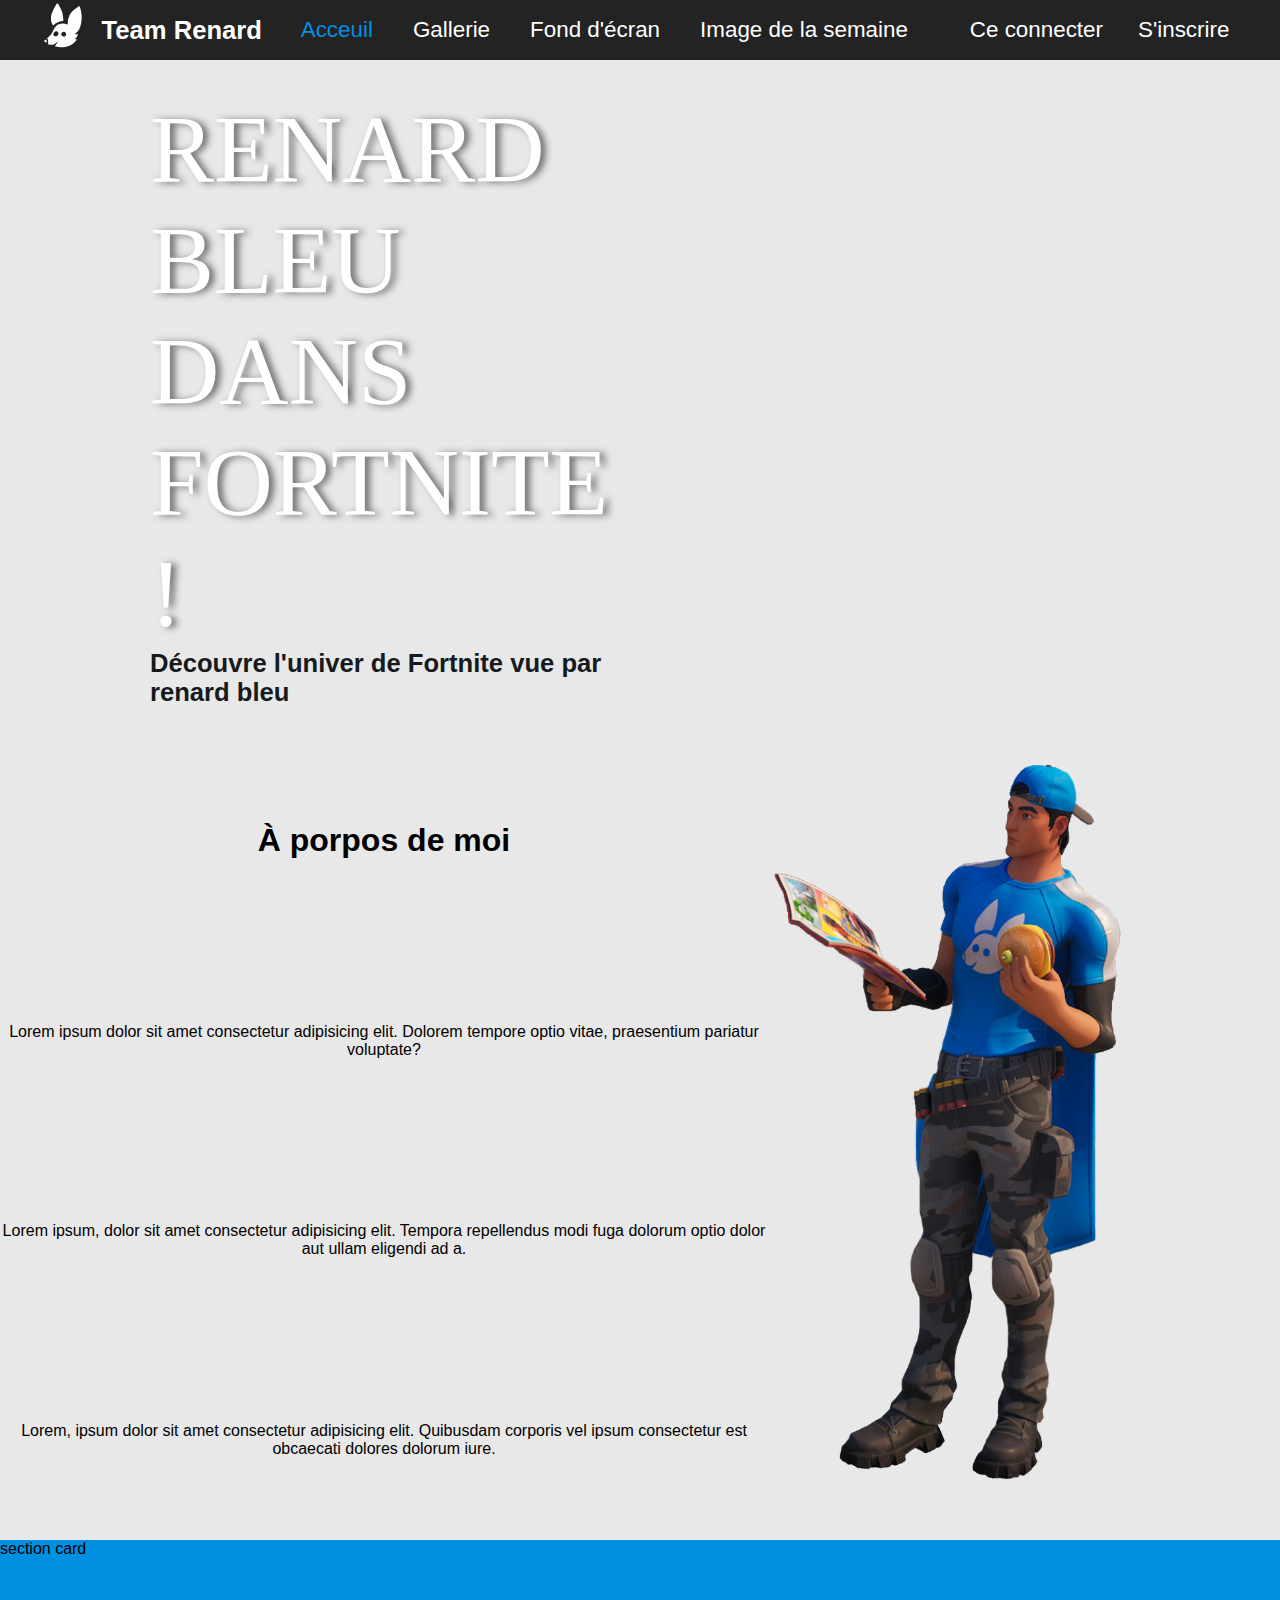
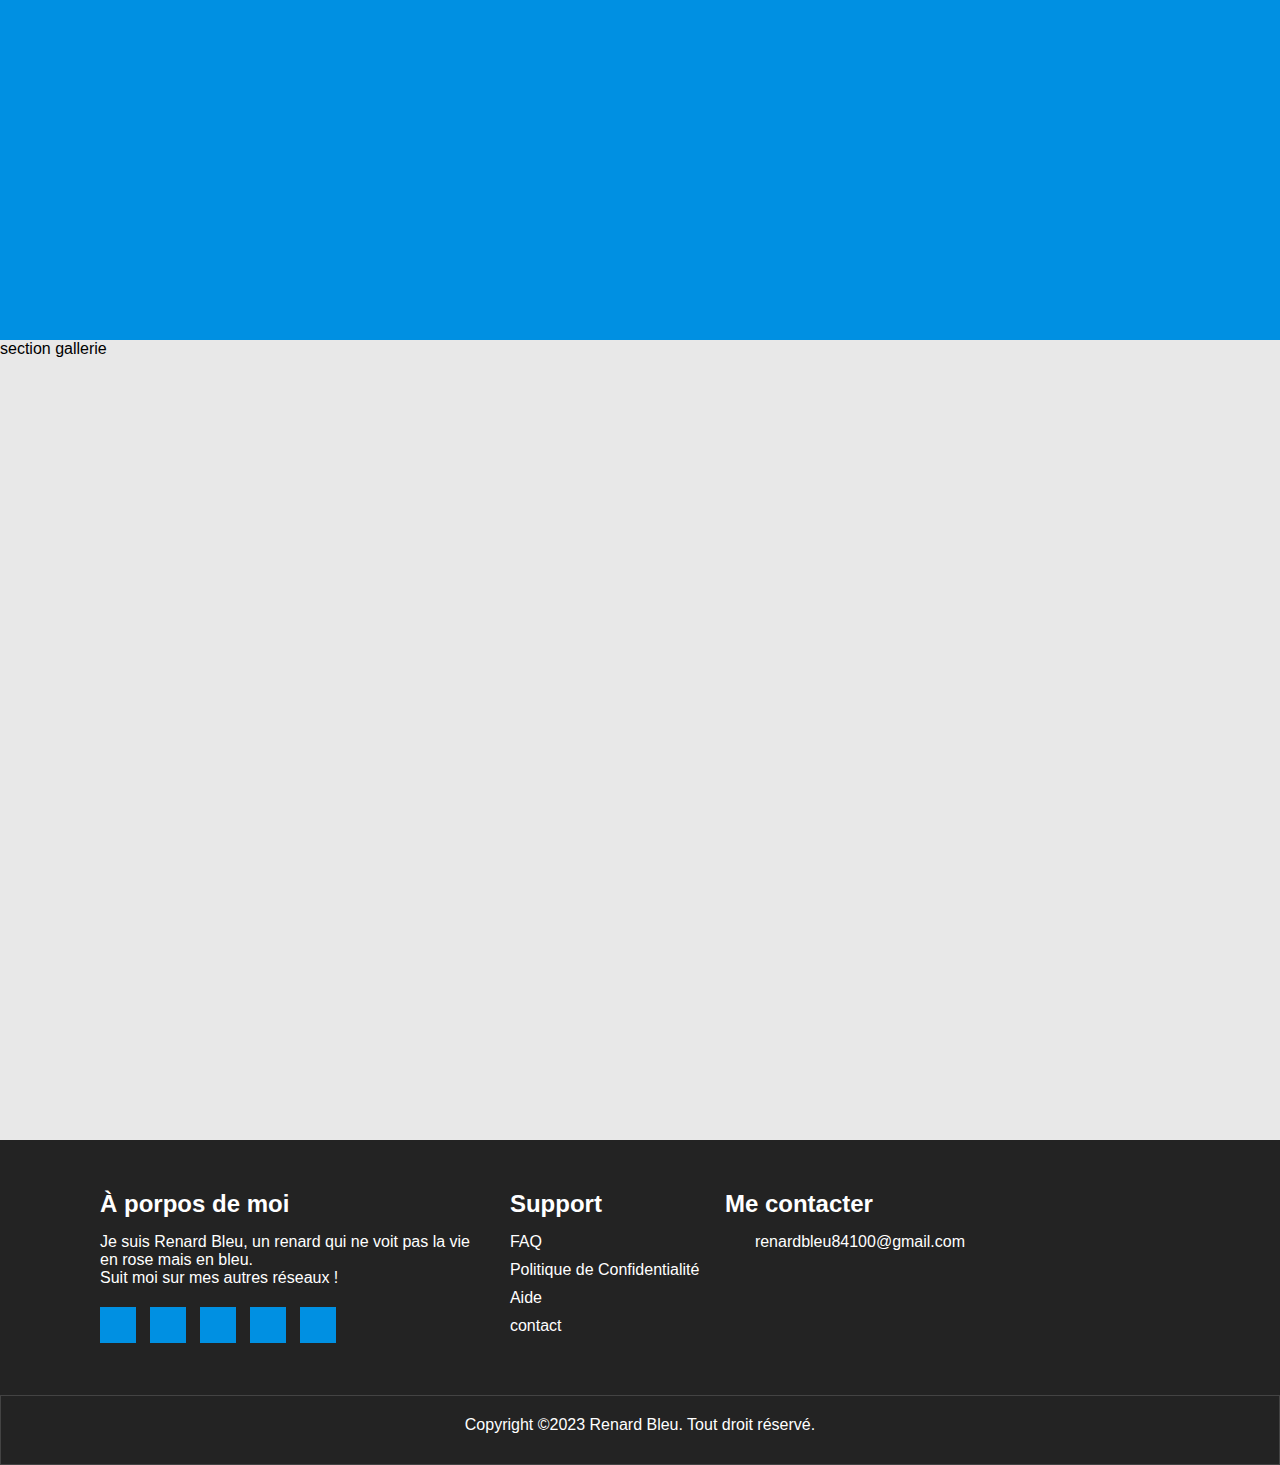
<file: index.html>
<!DOCTYPE html>
<html lang="fr">
<head>
    <meta charset="UTF-8">
    <meta http-equiv="X-UA-Compatible" content="IE=edge">
    <meta name="viewport" content="width=device-width,initial-scale=1.0">
    <title>Team Renard | Fortnite</title>
    <link rel="shortcut icon" href="/logo.svg">
    <link rel="stylesheet" href="https://cdnjs.cloudflare.com/ajax/libs/font-awesome/6.4.0/css/all.min.css" integrity="sha512-iecdLmaskl7CVkqkXNQ/ZH/XLlvWZOJyj7Yy7tcenmpD1ypASozpmT/E0iPtmFIB46ZmdtAc9eNBvH0H/ZpiBw==" crossorigin="anonymous" referrerpolicy="no-referrer" />
    <link rel="stylesheet" type="text/css" href="style.css">
</head>
<body>
    <header>
        <a href="https://renardbleu.github.io/team-renard.fr" class="logo">
            <div class="icon">
            <svg 
            xmlns="http://www.w3.org/2000/svg"
            width="302px" height="355px" viewBox="0 0 320 400">
           <path fill-rule="evenodd"
            d="M290.816,188.280 C280.296,216.830 268.174,233.871 246.346,248.498 C252.106,251.265 261.445,248.233 270.193,247.656 C271.493,257.760 264.360,266.423 261.748,271.748 C258.440,278.107 252.868,282.201 248.148,288.911 C251.594,289.987 258.040,289.425 263.051,292.693 C246.979,315.607 229.886,331.049 199.500,344.176 C162.500,358.656 121.406,356.822 86.500,346.500 C87.257,345.247 89.282,342.585 89.282,342.585 C89.282,342.585 111.089,316.437 112.176,301.674 C112.176,301.674 109.500,305.500 109.504,305.504 C102.677,316.344 93.298,322.631 81.598,329.137 C68.500,337.627 45.660,336.692 30.686,327.196 C36.214,312.364 33.844,288.924 24.307,281.307 C38.096,272.763 47.984,260.318 58.170,247.383 C72.173,227.087 78.709,198.678 97.846,183.645 C109.624,165.821 155.114,157.663 186.500,171.500 C187.167,171.167 189.333,172.333 189.956,170.815 C188.526,132.422 203.972,91.010 219.641,74.641 C235.943,53.276 258.352,38.019 282.942,23.043 C291.073,35.397 297.578,64.209 299.526,85.500 C304.104,119.167 301.172,152.833 290.816,188.280 ZM107.1000,227.1000 C98.387,221.599 84.486,228.377 79.000,237.1000 C74.853,245.275 74.800,255.990 81.000,262.000 C89.400,270.144 106.520,265.991 112.1000,255.000 C117.974,246.562 116.561,233.700 107.1000,227.1000 ZM159.500,229.1000 C147.626,229.1000 138.1000,237.954 138.1000,248.1000 C138.1000,260.046 144.626,267.1000 156.500,267.1000 C168.374,267.1000 177.000,263.046 177.000,251.1000 C177.000,240.954 171.374,229.1000 159.500,229.1000 ZM152.500,143.293 C142.167,144.608 131.833,146.419 120.266,150.075 C102.128,157.412 87.230,167.046 75.230,180.233 C54.662,164.325 48.569,112.909 64.524,78.019 C76.907,45.286 89.331,25.293 106.272,0.589 C119.717,16.240 128.976,33.654 137.894,54.969 C149.003,82.176 154.456,111.585 154.500,140.500 C155.667,141.500 152.333,142.500 152.500,143.293 ZM15.771,316.229 C10.601,313.732 6.527,310.140 0.554,306.715 C1.728,300.280 9.146,296.046 13.686,291.598 C21.179,292.294 24.145,305.539 19.500,316.500 C18.500,316.500 17.500,316.500 15.771,316.229 Z"/>
           </svg>
        </div>
           <span>Team Renard</span>
        </a>

        <ul class="navbar">
            <li><a href="https://renardbleu.github.io/team-renard.fr" class="active">Acceuil</a></li>
            <li><a href="https://renardbleu.github.io/team-renard.fr/gallerie">Gallerie</a></li>
            <li><a href="#">Fond d'écran</a></li>
            <li><a href="https://renardbleu.github.io/team-renard.fr/weekimage">Image de la semaine</a></li>
        </ul>
        <div class="main">
            <a href="/404page.html" class="user"><i class="fa-sharp fa-solid fa-circle-user"></i>Ce connecter</a>
            <a href="/404page.html">S'inscrire</a>
            <i class="fa-sharp fa-solid fa-bars" id="menu-icon"></i>
        </div>
    </header>
    <div class="banner">
        <div class="bannerbox1">
            <div class="titlebox">
                <span class="bannertitre">RENARD BLEU<br>DANS FORTNITE !</span>
                <p>Découvre l'univer de Fortnite vue par renard bleu</p>
            </div>
        </div>
        <div class="bannerbox2"></div>
    </div>
    <main>
        <section class="secmoi">
            <div class="sec1text">
                <h1>À porpos de moi</h1>
                <p class="p1">Lorem ipsum dolor sit amet consectetur adipisicing elit. Dolorem tempore optio vitae, praesentium pariatur voluptate?</p>
                <p class="p2">Lorem ipsum, dolor sit amet consectetur adipisicing elit. Tempora repellendus modi fuga dolorum optio dolor aut ullam eligendi ad a.</p>
                <p class="p3">Lorem, ipsum dolor sit amet consectetur adipisicing elit. Quibusdam corporis vel ipsum consectetur est obcaecati dolores dolorum iure.</p>
            </div>
            <div class="sec1image"><img src="/image sec1.png"></div>
        </section>
        <section class="seccard">section card</section>
        <section class="secgallerie">section gallerie</section>
    </main>
    <footer>
        <div class="container">
            <div class="sec aboutme">
                <h2>À porpos de moi</h2>
                <p>Je suis Renard Bleu, un renard qui ne voit pas la vie en rose mais en bleu. <br> Suit moi sur mes autres réseaux !</p>
                <ul class="sci">
                    <li><a href="#"><i class="fa-brands fa-twitter"></i></a></li>
                    <li><a href="#"><i class="fa-brands fa-youtube"></i></a></li>
                    <li><a href="#"><i class="fa-brands fa-tiktok"></i></a></li>
                    <li><a href="#"><i class="fa-brands fa-discord"></i></a></li>
                    <li><a href="#"><i class="fa-brands fa-instagram"></i></a></li>
                </ul>
            </div>
            <div class="=sec quicklinks">
                <h2>Support</h2>
                <ul>
                    <li><a href="#">FAQ</a></li>
                    <li><a href="#">Politique de Confidentialité</a></li>
                    <li><a href="#">Aide</a></li>
                    <li><a href="#">contact</a></li>
                </ul>
            </div>
            
            <div class="sec contact">
                <h2>Me contacter</h2>
                <ul class="info">
                    <li>
                        <span><i class="fa-solid fa-envelope"></i></span>
                        <p><a href="mailto:renardbleu84100@gmail.com">renardbleu84100@gmail.com</a></p>
                    </li>
                </ul>
            </div>
        </div>
    </footer>
    <div class="copyrightText">
        <p>Copyright ©2023 Renard Bleu. Tout droit réservé.</p>
    </div>
</body>
</html>
</file>
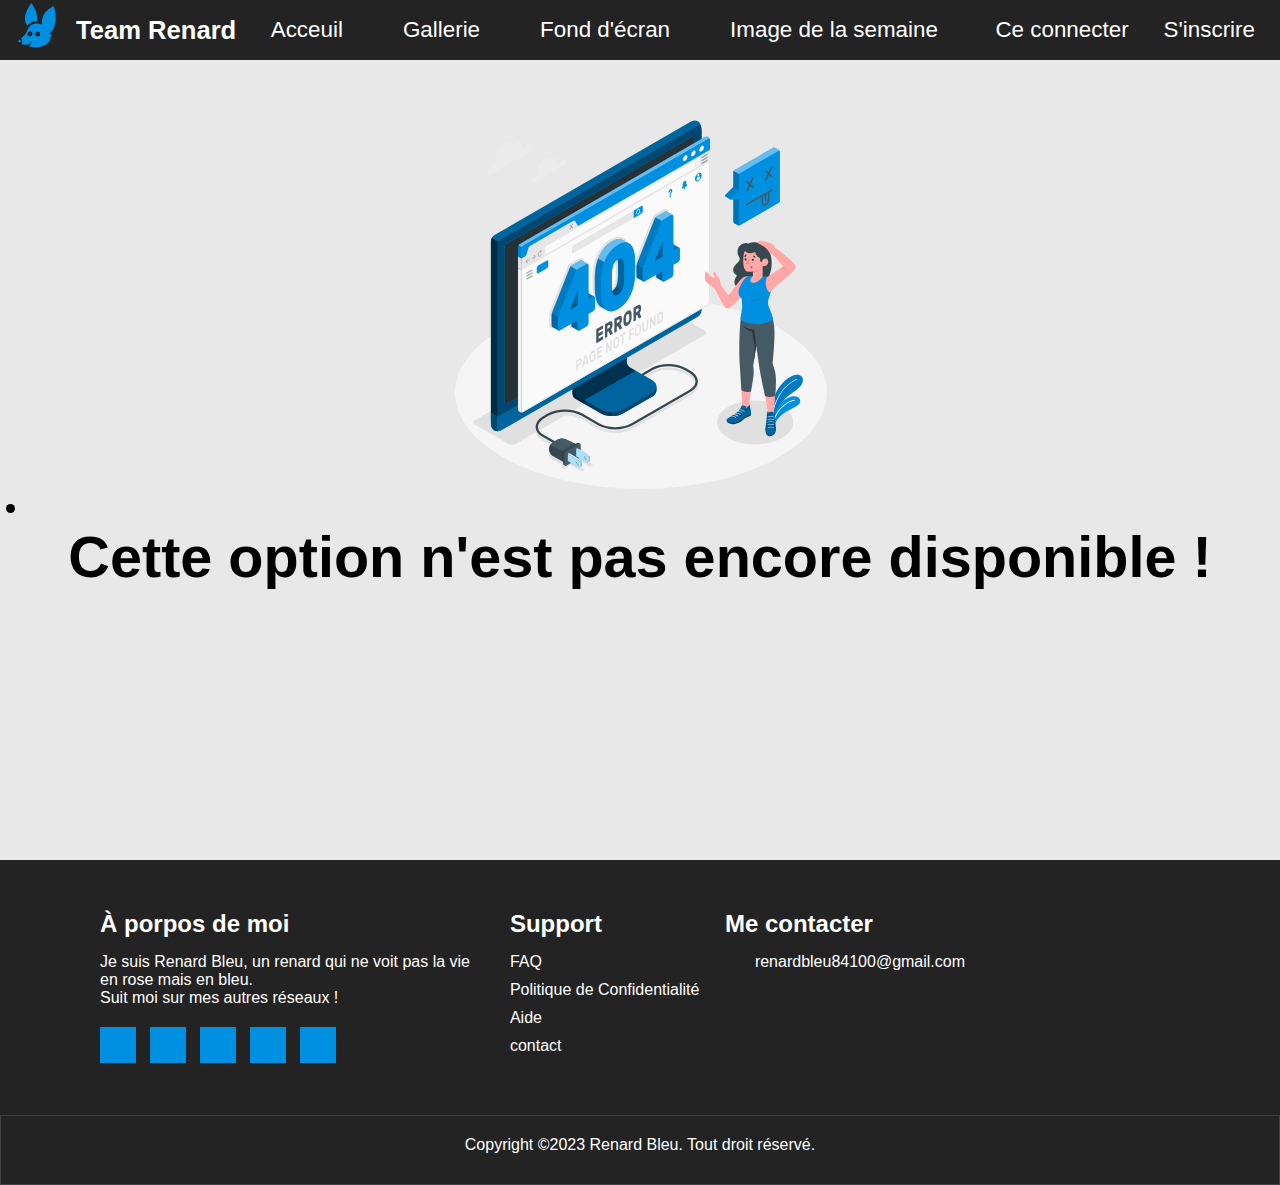
<file: 404page.html>
<!DOCTYPE html>
<html lang="fr">
<head>
    <meta charset="UTF-8">
    <meta http-equiv="X-UA-Compatible" content="IE=edge">
    <meta name="viewport" content="width=device-width,initial-scale=1.0">
    <title>Team Renard | Fortnite</title>
    <link rel="stylesheet" href="https://cdnjs.cloudflare.com/ajax/libs/font-awesome/6.4.0/css/all.min.css" integrity="sha512-iecdLmaskl7CVkqkXNQ/ZH/XLlvWZOJyj7Yy7tcenmpD1ypASozpmT/E0iPtmFIB46ZmdtAc9eNBvH0H/ZpiBw==" crossorigin="anonymous" referrerpolicy="no-referrer" />
    <link rel="stylesheet" type="text/css" href="style 404.css">
</head>
<body>
    <header>
        <a href="/index.html" class="logo">
            <div class="icon">
            <svg 
            xmlns="http://www.w3.org/2000/svg"
            width="302px" height="355px" viewBox="0 0 320 400">
           <path fill-rule="evenodd"
            d="M290.816,188.280 C280.296,216.830 268.174,233.871 246.346,248.498 C252.106,251.265 261.445,248.233 270.193,247.656 C271.493,257.760 264.360,266.423 261.748,271.748 C258.440,278.107 252.868,282.201 248.148,288.911 C251.594,289.987 258.040,289.425 263.051,292.693 C246.979,315.607 229.886,331.049 199.500,344.176 C162.500,358.656 121.406,356.822 86.500,346.500 C87.257,345.247 89.282,342.585 89.282,342.585 C89.282,342.585 111.089,316.437 112.176,301.674 C112.176,301.674 109.500,305.500 109.504,305.504 C102.677,316.344 93.298,322.631 81.598,329.137 C68.500,337.627 45.660,336.692 30.686,327.196 C36.214,312.364 33.844,288.924 24.307,281.307 C38.096,272.763 47.984,260.318 58.170,247.383 C72.173,227.087 78.709,198.678 97.846,183.645 C109.624,165.821 155.114,157.663 186.500,171.500 C187.167,171.167 189.333,172.333 189.956,170.815 C188.526,132.422 203.972,91.010 219.641,74.641 C235.943,53.276 258.352,38.019 282.942,23.043 C291.073,35.397 297.578,64.209 299.526,85.500 C304.104,119.167 301.172,152.833 290.816,188.280 ZM107.1000,227.1000 C98.387,221.599 84.486,228.377 79.000,237.1000 C74.853,245.275 74.800,255.990 81.000,262.000 C89.400,270.144 106.520,265.991 112.1000,255.000 C117.974,246.562 116.561,233.700 107.1000,227.1000 ZM159.500,229.1000 C147.626,229.1000 138.1000,237.954 138.1000,248.1000 C138.1000,260.046 144.626,267.1000 156.500,267.1000 C168.374,267.1000 177.000,263.046 177.000,251.1000 C177.000,240.954 171.374,229.1000 159.500,229.1000 ZM152.500,143.293 C142.167,144.608 131.833,146.419 120.266,150.075 C102.128,157.412 87.230,167.046 75.230,180.233 C54.662,164.325 48.569,112.909 64.524,78.019 C76.907,45.286 89.331,25.293 106.272,0.589 C119.717,16.240 128.976,33.654 137.894,54.969 C149.003,82.176 154.456,111.585 154.500,140.500 C155.667,141.500 152.333,142.500 152.500,143.293 ZM15.771,316.229 C10.601,313.732 6.527,310.140 0.554,306.715 C1.728,300.280 9.146,296.046 13.686,291.598 C21.179,292.294 24.145,305.539 19.500,316.500 C18.500,316.500 17.500,316.500 15.771,316.229 Z"/>
           </svg>
        </div>
           <span>Team Renard</span>
        </a>

        <ul class="navbar">
            <li><a href="/index.html">Acceuil</a></li>
            <li><a href="/gallerie.html">Gallerie</a></li>
            <li><a href="#">Fond d'écran</a></li>
            <li><a href="/weekimage.html">Image de la semaine</a></li>
        </ul>
        <div class="main">
            <a href="/404page.html" class="user"><i class="fa-sharp fa-solid fa-circle-user"></i>Ce connecter</a>
            <a href="/404page.html">S'inscrire</a>
            <i class="fa-sharp fa-solid fa-bars"></i>
        </div>
    </header>
    <main>
        <section class="secmoi">
            <div class="sec1404">
                <img src="/404 Error-amico.svg">
                <h1>Cette option n'est pas encore disponible !</h1>
            </div>    
        </section>
    </main>
    <footer>
        <div class="container">
            <div class="sec aboutme">
                <h2>À porpos de moi</h2>
                <p>Je suis Renard Bleu, un renard qui ne voit pas la vie en rose mais en bleu. <br> Suit moi sur mes autres réseaux !</p>
                <ul class="sci">
                    <li><a href="#"><i class="fa-brands fa-twitter"></i></a></li>
                    <li><a href="#"><i class="fa-brands fa-youtube"></i></a></li>
                    <li><a href="#"><i class="fa-brands fa-tiktok"></i></a></li>
                    <li><a href="#"><i class="fa-brands fa-discord"></i></a></li>
                    <li><a href="#"><i class="fa-brands fa-instagram"></i></a></li>
                </ul>
            </div>
            <div class="=sec quicklinks">
                <h2>Support</h2>
                <ul>
                    <li><a href="#">FAQ</a></li>
                    <li><a href="#">Politique de Confidentialité</a></li>
                    <li><a href="#">Aide</a></li>
                    <li><a href="#">contact</a></li>
                </ul>
            </div>
            
            <div class="sec contact">
                <h2>Me contacter</h2>
                <ul class="info">
                    <li>
                        <span><i class="fa-solid fa-envelope"></i></span>
                        <p><a href="mailto:renardbleu84100@gmail.com">renardbleu84100@gmail.com</a></p>
                    </li>
                </ul>
            </div>
        </div>
    </footer>
    <div class="copyrightText">
        <p>Copyright ©2023 Renard Bleu. Tout droit réservé.</p>
    </div>
</body>
</html>
</file>
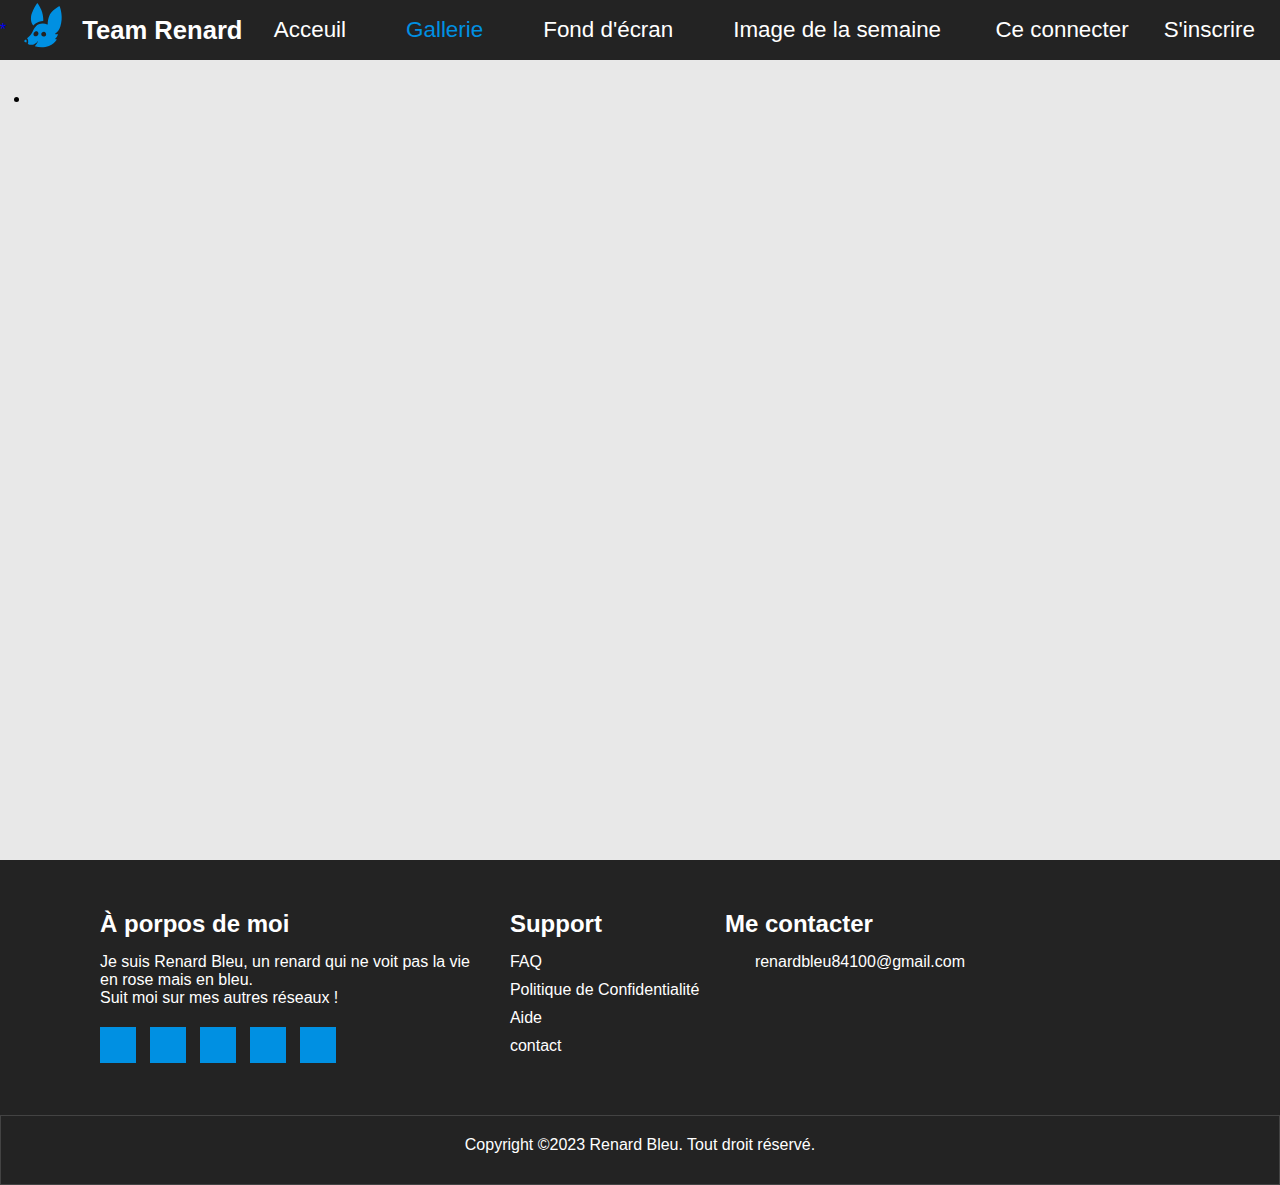
<file: gallerie.html>
<!DOCTYPE html>
<html lang="fr">
<head>
    <meta charset="UTF-8">
    <meta http-equiv="X-UA-Compatible" content="IE=edge">
    <meta name="viewport" content="width=device-width,initial-scale=1.0">
    <title>Team Renard | Fortnite</title>
    <link rel="stylesheet" href="https://cdnjs.cloudflare.com/ajax/libs/font-awesome/6.4.0/css/all.min.css" integrity="sha512-iecdLmaskl7CVkqkXNQ/ZH/XLlvWZOJyj7Yy7tcenmpD1ypASozpmT/E0iPtmFIB46ZmdtAc9eNBvH0H/ZpiBw==" crossorigin="anonymous" referrerpolicy="no-referrer" />
    <link rel="stylesheet" type="text/css" href="style gallerie.css">
</head>
<body>
    <header>
        <a href="#" class="logo">*
            <div class="icon">
            <svg 
            xmlns="http://www.w3.org/2000/svg"
            width="302px" height="355px" viewBox="0 0 320 400">
           <path fill-rule="evenodd"
            d="M290.816,188.280 C280.296,216.830 268.174,233.871 246.346,248.498 C252.106,251.265 261.445,248.233 270.193,247.656 C271.493,257.760 264.360,266.423 261.748,271.748 C258.440,278.107 252.868,282.201 248.148,288.911 C251.594,289.987 258.040,289.425 263.051,292.693 C246.979,315.607 229.886,331.049 199.500,344.176 C162.500,358.656 121.406,356.822 86.500,346.500 C87.257,345.247 89.282,342.585 89.282,342.585 C89.282,342.585 111.089,316.437 112.176,301.674 C112.176,301.674 109.500,305.500 109.504,305.504 C102.677,316.344 93.298,322.631 81.598,329.137 C68.500,337.627 45.660,336.692 30.686,327.196 C36.214,312.364 33.844,288.924 24.307,281.307 C38.096,272.763 47.984,260.318 58.170,247.383 C72.173,227.087 78.709,198.678 97.846,183.645 C109.624,165.821 155.114,157.663 186.500,171.500 C187.167,171.167 189.333,172.333 189.956,170.815 C188.526,132.422 203.972,91.010 219.641,74.641 C235.943,53.276 258.352,38.019 282.942,23.043 C291.073,35.397 297.578,64.209 299.526,85.500 C304.104,119.167 301.172,152.833 290.816,188.280 ZM107.1000,227.1000 C98.387,221.599 84.486,228.377 79.000,237.1000 C74.853,245.275 74.800,255.990 81.000,262.000 C89.400,270.144 106.520,265.991 112.1000,255.000 C117.974,246.562 116.561,233.700 107.1000,227.1000 ZM159.500,229.1000 C147.626,229.1000 138.1000,237.954 138.1000,248.1000 C138.1000,260.046 144.626,267.1000 156.500,267.1000 C168.374,267.1000 177.000,263.046 177.000,251.1000 C177.000,240.954 171.374,229.1000 159.500,229.1000 ZM152.500,143.293 C142.167,144.608 131.833,146.419 120.266,150.075 C102.128,157.412 87.230,167.046 75.230,180.233 C54.662,164.325 48.569,112.909 64.524,78.019 C76.907,45.286 89.331,25.293 106.272,0.589 C119.717,16.240 128.976,33.654 137.894,54.969 C149.003,82.176 154.456,111.585 154.500,140.500 C155.667,141.500 152.333,142.500 152.500,143.293 ZM15.771,316.229 C10.601,313.732 6.527,310.140 0.554,306.715 C1.728,300.280 9.146,296.046 13.686,291.598 C21.179,292.294 24.145,305.539 19.500,316.500 C18.500,316.500 17.500,316.500 15.771,316.229 Z"/>
           </svg>
        </div>
           <span>Team Renard</span>
        </a>

        <ul class="navbar">
            <li><a href="/index.html">Acceuil</a></li>
            <li><a href="#" class="active">Gallerie</a></li>
            <li><a href="#">Fond d'écran</a></li>
            <li><a href="/weekimage.html">Image de la semaine</a></li>
        </ul>
        <div class="main">
            <a href="#" class="user"><i class="fa-sharp fa-solid fa-circle-user"></i>Ce connecter</a>
            <a href="#">S'inscrire</a>
            <i class="fa-sharp fa-solid fa-bars"></i>
        </div>
    </header>
    <main>
        <section class="secmoi">
            <div class="sec1404">
               
            </div> 
        </section>
    </main>
    <footer>
        <div class="container">
            <div class="sec aboutme">
                <h2>À porpos de moi</h2>
                <p>Je suis Renard Bleu, un renard qui ne voit pas la vie en rose mais en bleu. <br> Suit moi sur mes autres réseaux !</p>
                <ul class="sci">
                    <li><a href="#"><i class="fa-brands fa-twitter"></i></a></li>
                    <li><a href="#"><i class="fa-brands fa-youtube"></i></a></li>
                    <li><a href="#"><i class="fa-brands fa-tiktok"></i></a></li>
                    <li><a href="#"><i class="fa-brands fa-discord"></i></a></li>
                    <li><a href="#"><i class="fa-brands fa-instagram"></i></a></li>
                </ul>
            </div>
            <div class="=sec quicklinks">
                <h2>Support</h2>
                <ul>
                    <li><a href="#">FAQ</a></li>
                    <li><a href="#">Politique de Confidentialité</a></li>
                    <li><a href="#">Aide</a></li>
                    <li><a href="#">contact</a></li>
                </ul>
            </div>
            
            <div class="sec contact">
                <h2>Me contacter</h2>
                <ul class="info">
                    <li>
                        <span><i class="fa-solid fa-envelope"></i></span>
                        <p><a href="mailto:renardbleu84100@gmail.com">renardbleu84100@gmail.com</a></p>
                    </li>
                </ul>
            </div>
        </div>
    </footer>
    <div class="copyrightText">
        <p>Copyright ©2023 Renard Bleu. Tout droit réservé.</p>
    </div>
</body>
</file>
<file: style.css>
:root{
    --bg-color: #e8e8e8;
    --bg-color-menu: #232323;
    --text-color-menu: #ffff;
    --main-color: #0090e2;
    --title-color: #151a1d;
}

@font-face {
    font-family: 'Burbank condensed bold';
    src: url(https://github.com/RenardBleu/team-renard.fr/raw/main/font/BurbankBigCondensed-Bold%20(1).otf);
}

*{
    margin: 0;
    padding: 0;
    box-sizing: border-box;
    font-family: 'Open Sans', sans-serif;
}
body{
    display: grid;
    align-content: end;
    min-height: 100vh;
    background-color: #e8e8e8;
}

/*----nav barre----*/

header {
    position: relative;
    width: 100%;
    height: 60px;
    top: 0;
    right: 0;
    z-index: 1000;
    display: flex;
    align-items: center;
    justify-content: space-between;
    background: var(--bg-color-menu);
}
.logo{
    display: flex;
    align-items: center;
    text-decoration: none;
}
.logo svg{
    fill: var(--text-color-menu);
    width: 50px;
    height: 50px;
}
.logo .icon{
    margin: 13px;
}
.logo:hover svg{
    fill: var(--main-color);
    transition: all 0.20s ease-in;
}
.logo span{
    font-size: 1.6rem;
    font-weight: 700;
    color: var(--text-color-menu);
}
.navbar{
    display: flex;
    list-style: none;
}
.navbar a{
    color: var(--text-color-menu);
    font-size: 1.4rem;
    font-weight: 500;
    padding: 5px 0;
    margin: 0px 30px;
    text-decoration: none;
}
.navbar a:hover{
    color: var(--main-color);
    transition: all 0.20s ease-in;
}
.navbar a.active{
    color: var(--main-color);
}
.main{
    display: flex;
    align-items: center;
}
.main a{
    margin-right: 25px;
    margin-left: 10px;
    color: var(--text-color-menu);
    font-size: 1.4rem;
    font-weight: 500;
    text-decoration: none;
}
.user {
    display: flex;
    align-items: center;
}
.user i{
    color: var(--main-color);
    font-size: 40px;
    margin-right: 13px;
}
.main a:hover{
    color: var(--main-color);
    transition: all 0.20s ease-in;
}
#menu-icon{
    font-size: 35px;
    color: var(--main-color);
    cursor: pointer;
    z-index: 10001;
    display: none;
}

@media (max-width: 1280px){
    header{
        padding: 14px 2%;
        transition: .2s;
    }
    .navbar a{
        padding: 5px 0;
        margin: 0px 20px;
    }
}

@media (max-width: 1090px){
    #menu-icon{
        display: block;
    }
    .navbar{
        position: absolute;
        top: 100%;
        right: 2%;
        width: 270px;
        height: 29vh;
        background: var(--main-color);
        display: flex;
        flex-direction: column;
        justify-content: flex-start;
        border-radius: 10px;
        transition: all .50s ease;
    }
    .navbar a.active{
        color: var(--title-color);
    }
    .navbar a:hover{
        color: var(--title-color);
    }

}

/*----banner----*/

.banner {
    background-image: url(https://github.com/RenardBleu/team-renard.fr/blob/main/banner.png?raw=true);
    width: 100%;
    height: 680px;
    background-position-y: -260px;
    background-size: 100%;
    background-repeat: no-repeat;
    transition: all .70s ease;
    display: flex;
    position: relative;
    padding: 50px;
}
.bannerbox1{
    flex-basis: 50%;
    display: flex;
    align-items: center;
}
.bannerbox1 .titlebox{
    padding: 100px;
}
.bannerbox2{
    flex-basis: 50%;
}
.bannerbox1 span{
    font-family: 'Burbank condensed bold';
    font-size: 6rem;
    text-shadow: #2323239f 5px 1px 7px;
    color: #ffff;
}
.bannerbox1 p{
    color: var(--title-color);
    font-size: 1.6rem;
    font-weight: 600;
}

main{
    position: relative;
    display: grid;
}
section {
    position: relative;
}

/*----sec1----*/

.secmoi {
    background: var(--bg-color);
    width: 100%;
    height: 800px;
    position: relative;
    display: flex;
}

.sec1text {
    flex-basis: 60%;
    display: grid;
    align-items: center;
    text-align: center;
}
.sec1image {
    flex-basis: 40%;
    display: grid;
    justify-content: center;
}
.sec1image img{
    width: 70%;
    margin-top: 25px;
}

/*----sec2----*/

.seccard {
    background: var(--main-color);
    width: 100%;
    height: 400px;
}

/*----sec3----*/

.secgallerie {
    background: var(--bg-color);
    width: 100%;
    height: 800px;
}

/*----footer----*/

footer{
    position: relative;
    width: 100%;
    height: auto;
    padding: 50px 100px;
    background: var(--bg-color-menu);
}
footer .container{
    width: 100%;
    display: grid;
    grid-template-columns: 2fr 1fr 1fr 1fr;
    grid-gap: 20px;
}
footer .container h2{
    position: relative;
    color: var(--text-color-menu);
    font-weight: 600;
    margin-bottom: 15px;
}
footer .container .sec p{
    color: var(--text-color-menu);
}
footer .container .sci{
    margin-top: 20px;
    display: grid;
    grid-template-columns: repeat(5,50px);
}
footer .container .sci li{
    list-style: none;
}
footer .container .sci li a{
    display: inline-block;
    width: 36px;
    height: 36px;
    background-color: var(--main-color);
    display: grid;
    align-content: center;
    justify-content: center;
    text-decoration: none;
}
footer .container .sci li a i{
    color: var(--bg-color-menu);
    font-size: 20px;
}
footer .container .quicklinks{
    position: relative;
}
footer .container .quicklinks ul li{
    list-style: none;
}
footer .container .quicklinks ul li a{
    color: var(--text-color-menu);
    text-decoration: none;
    margin-bottom: 10px;
    display: inline-block;
}
footer .container .contact .info li{
    display: grid;
    grid-template-columns: 30px 1fr;
    margin-bottom: 16px;
}
footer .container .contact .info li span{
    color: var(--text-color-menu);
    font-size: 20px;
}
footer .container .contact .info li i{
    color: var(--main-color);
}
footer .container .contact .info li a{
    color: var(--text-color-menu);
    text-decoration: none;
}
.copyrightText{
    width: 100%;
    background: var(--bg-color-menu);
    padding: 20px 100px 30px;
    text-align: center;
    color: #ffff;
    border: 1px solid rgb(255, 255, 255,0.15);
}
@media (max-widht: 991px){
    footer{
        padding: 40px;
    }
    footer .container{
        width: 100%;
        display: grid;
        grid-template-columns: 2fr 1fr 1fr 1fr;
        grid-gap: 20px;
    }
    .copyrightText{
        padding: 20px 40px 30px;
    }
}
@media (max-width: 768px){
    footer .container{
        width: 100%;
        display: grid;
        grid-template-columns: repeat(1,1fr);
        grid-gap: 20px;
    }
}
</file>
<file: style 404.css>
:root{
    --bg-color: #e8e8e8;
    --bg-color-menu: #232323;
    --text-color-menu: #ffff;
    --main-color: #0090e2;
    --title-color: #151a1d;
}

@font-face {
    font-family: 'Burbank condensed bold';
    src: url(/font/BurbankBigCondensed-Bold\ \(1\).otf);
}

*{
    margin: 0;
    padding: 0;
    box-sizing: border-box;
    font-family: 'Open Sans', sans-serif;
}
body{
    display: grid;
    align-content: end;
    min-height: 100vh;
    background-color: #e8e8e8;
}

/*----nav barre----*/

header {
    position: relative;
    width: 100%;
    height: 60px;
    top: 0;
    right: 0;
    z-index: 1000;
    display: flex;
    align-items: center;
    justify-content: space-between;
    background: var(--bg-color-menu);
}
.logo{
    display: flex;
    align-items: center;
    text-decoration: none;
}
.logo svg{
    fill: var(--text-color-menu);
    width: 50px;
    height: 50px;
}
.logo .icon{
    margin: 13px;
}
.logo:hover svg{
    fill: var(--main-color);
    transition: all 0.20s ease-in;
}
.logo span{
    font-size: 1.6rem;
    font-weight: 700;
    color: var(--text-color-menu);
}
.navbar{
    display: flex;
    list-style: none;
}
.navbar a{
    color: var(--text-color-menu);
    font-size: 1.4rem;
    font-weight: 500;
    padding: 5px 0;
    margin: 0px 30px;
    text-decoration: none;
}
.navbar a:hover{
    color: var(--main-color);
    transition: all 0.20s ease-in;
}
.navbar a.active{
    color: var(--main-color);
}
.main{
    display: flex;
    align-items: center;
}
.main a{
    margin-right: 25px;
    margin-left: 10px;
    color: var(--text-color-menu);
    font-size: 1.4rem;
    font-weight: 500;
    text-decoration: none;
}
.user {
    display: flex;
    align-items: center;
}
.user i{
    color: var(--main-color);
    font-size: 40px;
    margin-right: 13px;
}
.main a:hover{
    color: var(--main-color);
    transition: all 0.20s ease-in;
}

/*----sec1----*/

.secmoi {
    background: var(--bg-color);
    width: 100%;
    height: 800px;
    position: relative;
    display: grid;
    padding: 30px;
}

.sec1404 {
    display: list-item;
    align-items: center;
    text-align: center;
    font-size: 1.8rem;
}
.sec1404 img{
    padding: 20px;
    width: 35%;
}

/*----footer----*/

footer{
    position: relative;
    width: 100%;
    height: auto;
    padding: 50px 100px;
    background: var(--bg-color-menu);
}
footer .container{
    width: 100%;
    display: grid;
    grid-template-columns: 2fr 1fr 1fr 1fr;
    grid-gap: 20px;
}
footer .container h2{
    position: relative;
    color: var(--text-color-menu);
    font-weight: 600;
    margin-bottom: 15px;
}
footer .container .sec p{
    color: var(--text-color-menu);
}
footer .container .sci{
    margin-top: 20px;
    display: grid;
    grid-template-columns: repeat(5,50px);
}
footer .container .sci li{
    list-style: none;
}
footer .container .sci li a{
    display: inline-block;
    width: 36px;
    height: 36px;
    background-color: var(--main-color);
    display: grid;
    align-content: center;
    justify-content: center;
    text-decoration: none;
}
footer .container .sci li a i{
    color: var(--bg-color-menu);
    font-size: 20px;
}
footer .container .quicklinks{
    position: relative;
}
footer .container .quicklinks ul li{
    list-style: none;
}
footer .container .quicklinks ul li a{
    color: var(--text-color-menu);
    text-decoration: none;
    margin-bottom: 10px;
    display: inline-block;
}
footer .container .contact .info li{
    display: grid;
    grid-template-columns: 30px 1fr;
    margin-bottom: 16px;
}
footer .container .contact .info li span{
    color: var(--text-color-menu);
    font-size: 20px;
}
footer .container .contact .info li i{
    color: var(--main-color);
}
footer .container .contact .info li a{
    color: var(--text-color-menu);
    text-decoration: none;
}
.copyrightText{
    width: 100%;
    background: var(--bg-color-menu);
    padding: 20px 100px 30px;
    text-align: center;
    color: #ffff;
    border: 1px solid rgb(255, 255, 255,0.15);
}
@media (max-widht: 991px){
    footer{
        padding: 40px;
    }
    footer .container{
        width: 100%;
        display: grid;
        grid-template-columns: 2fr 1fr 1fr 1fr;
        grid-gap: 20px;
    }
    .copyrightText{
        padding: 20px 40px 30px;
    }
}
@media (max-width: 768px){
    footer .container{
        width: 100%;
        display: grid;
        grid-template-columns: repeat(1,1fr);
        grid-gap: 20px;
    }
}
</file>
<file: style gallerie.css>
:root{
    --bg-color: #e8e8e8;
    --bg-color-menu: #232323;
    --text-color-menu: #ffff;
    --main-color: #0090e2;
    --title-color: #151a1d;
}

@font-face {
    font-family: 'Burbank condensed bold';
    src: url(/font/BurbankBigCondensed-Bold\ \(1\).otf);
}

*{
    margin: 0;
    padding: 0;
    box-sizing: border-box;
    font-family: 'Open Sans', sans-serif;
}
body{
    display: grid;
    align-content: end;
    min-height: 100vh;
    background-color: #e8e8e8;
}

/*----nav barre----*/

header {
    position: relative;
    width: 100%;
    height: 60px;
    top: 0;
    right: 0;
    z-index: 1000;
    display: flex;
    align-items: center;
    justify-content: space-between;
    background: var(--bg-color-menu);
}
.logo{
    display: flex;
    align-items: center;
    text-decoration: none;
}
.logo svg{
    fill: var(--text-color-menu);
    width: 50px;
    height: 50px;
}
.logo .icon{
    margin: 13px;
}
.logo:hover svg{
    fill: var(--main-color);
    transition: all 0.20s ease-in;
}
.logo span{
    font-size: 1.6rem;
    font-weight: 700;
    color: var(--text-color-menu);
}
.navbar{
    display: flex;
    list-style: none;
}
.navbar a{
    color: var(--text-color-menu);
    font-size: 1.4rem;
    font-weight: 500;
    padding: 5px 0;
    margin: 0px 30px;
    text-decoration: none;
}
.navbar a:hover{
    color: var(--main-color);
    transition: all 0.20s ease-in;
}
.navbar a.active{
    color: var(--main-color);
}
.main{
    display: flex;
    align-items: center;
}
.main a{
    margin-right: 25px;
    margin-left: 10px;
    color: var(--text-color-menu);
    font-size: 1.4rem;
    font-weight: 500;
    text-decoration: none;
}
.user {
    display: flex;
    align-items: center;
}
.user i{
    color: var(--main-color);
    font-size: 40px;
    margin-right: 13px;
}
.main a:hover{
    color: var(--main-color);
    transition: all 0.20s ease-in;
}

/*----sec1----*/

.secmoi {
    background: var(--bg-color);
    width: 100%;
    height: 800px;
    position: relative;
    display: grid;
    padding: 30px;
}

.sec1404 {
    display: list-item;
    align-items: center;
    text-align: center;
}
.sec1404 img{
    padding: 20px;
    width: 60%;
    border-radius: 50px;
}
/*----footer----*/

footer{
    position: relative;
    width: 100%;
    height: auto;
    padding: 50px 100px;
    background: var(--bg-color-menu);
}
footer .container{
    width: 100%;
    display: grid;
    grid-template-columns: 2fr 1fr 1fr 1fr;
    grid-gap: 20px;
}
footer .container h2{
    position: relative;
    color: var(--text-color-menu);
    font-weight: 600;
    margin-bottom: 15px;
}
footer .container .sec p{
    color: var(--text-color-menu);
}
footer .container .sci{
    margin-top: 20px;
    display: grid;
    grid-template-columns: repeat(5,50px);
}
footer .container .sci li{
    list-style: none;
}
footer .container .sci li a{
    display: inline-block;
    width: 36px;
    height: 36px;
    background-color: var(--main-color);
    display: grid;
    align-content: center;
    justify-content: center;
    text-decoration: none;
}
footer .container .sci li a i{
    color: var(--bg-color-menu);
    font-size: 20px;
}
footer .container .quicklinks{
    position: relative;
}
footer .container .quicklinks ul li{
    list-style: none;
}
footer .container .quicklinks ul li a{
    color: var(--text-color-menu);
    text-decoration: none;
    margin-bottom: 10px;
    display: inline-block;
}
footer .container .contact .info li{
    display: grid;
    grid-template-columns: 30px 1fr;
    margin-bottom: 16px;
}
footer .container .contact .info li span{
    color: var(--text-color-menu);
    font-size: 20px;
}
footer .container .contact .info li i{
    color: var(--main-color);
}
footer .container .contact .info li a{
    color: var(--text-color-menu);
    text-decoration: none;
}
.copyrightText{
    width: 100%;
    background: var(--bg-color-menu);
    padding: 20px 100px 30px;
    text-align: center;
    color: #ffff;
    border: 1px solid rgb(255, 255, 255,0.15);
}
@media (max-widht: 991px){
    footer{
        padding: 40px;
    }
    footer .container{
        width: 100%;
        display: grid;
        grid-template-columns: 2fr 1fr 1fr 1fr;
        grid-gap: 20px;
    }
    .copyrightText{
        padding: 20px 40px 30px;
    }
}
@media (max-width: 768px){
    footer .container{
        width: 100%;
        display: grid;
        grid-template-columns: repeat(1,1fr);
        grid-gap: 20px;
    }
}
</file>
